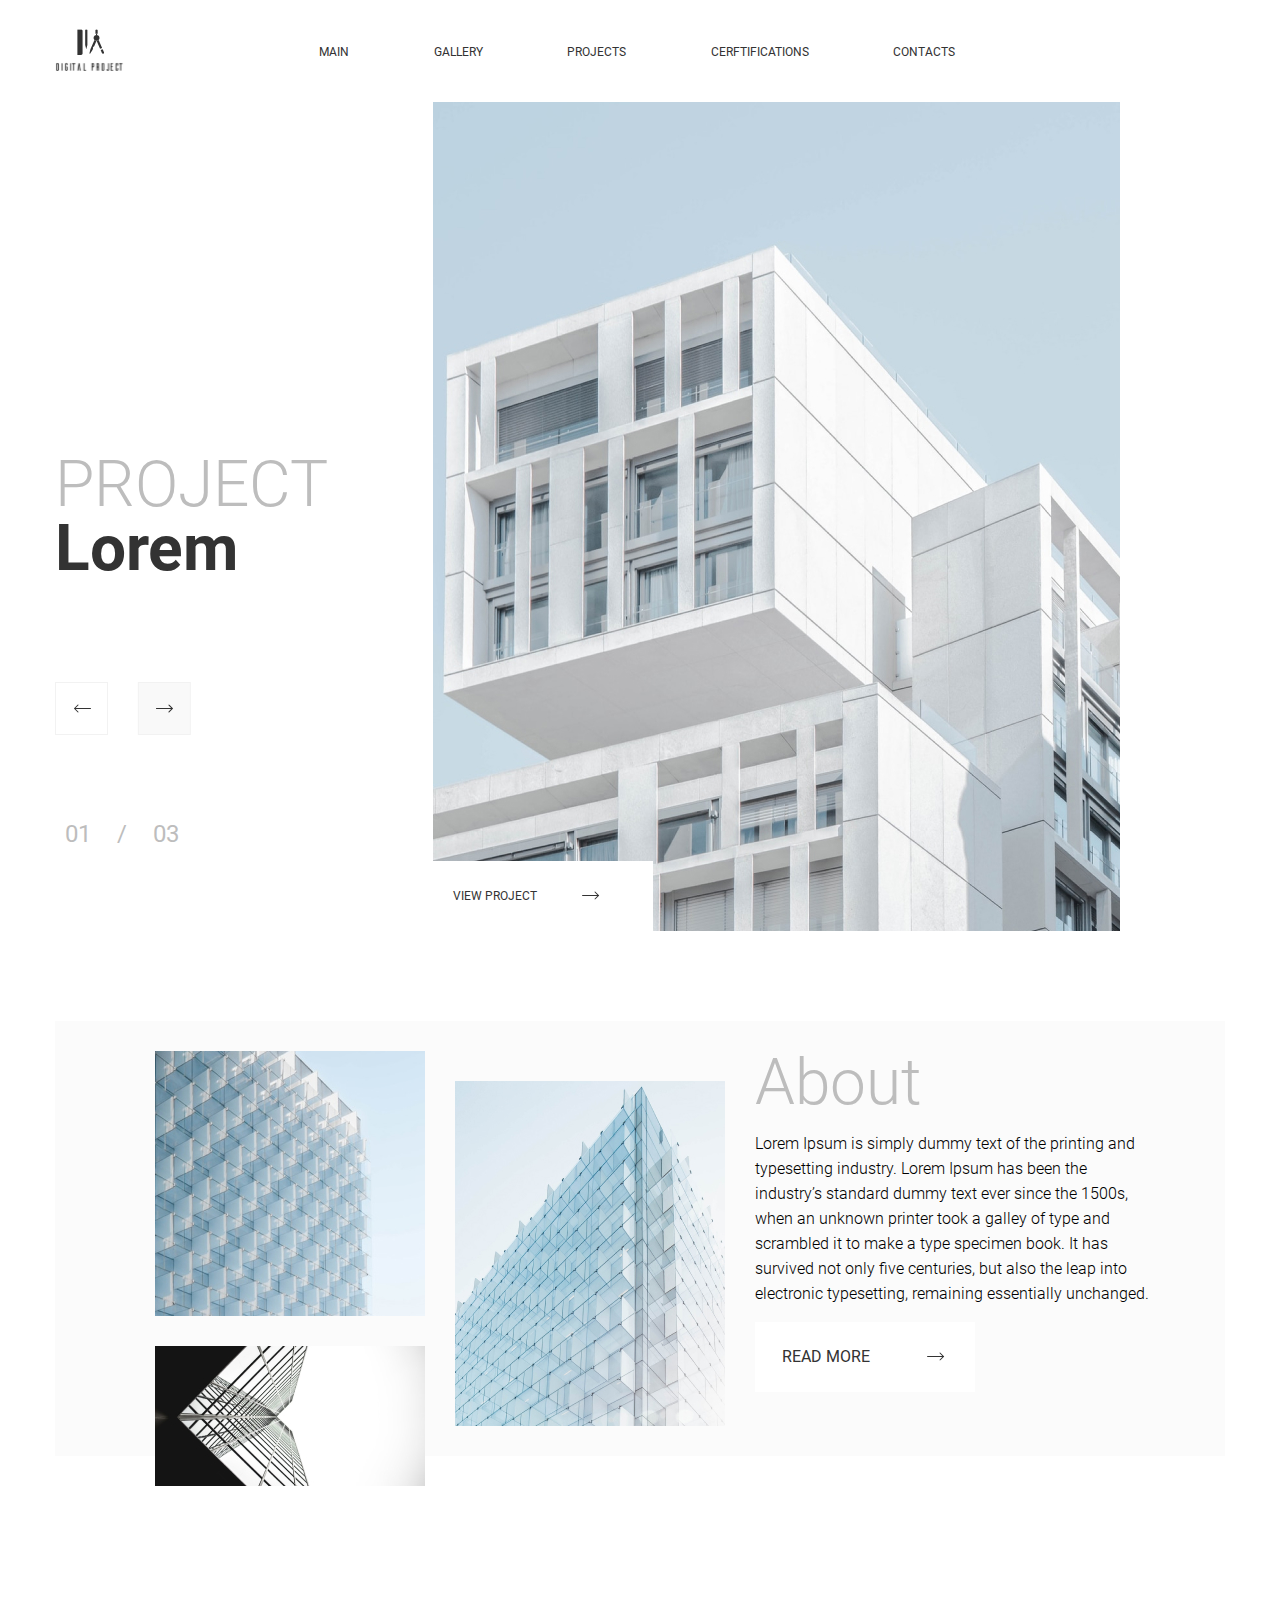
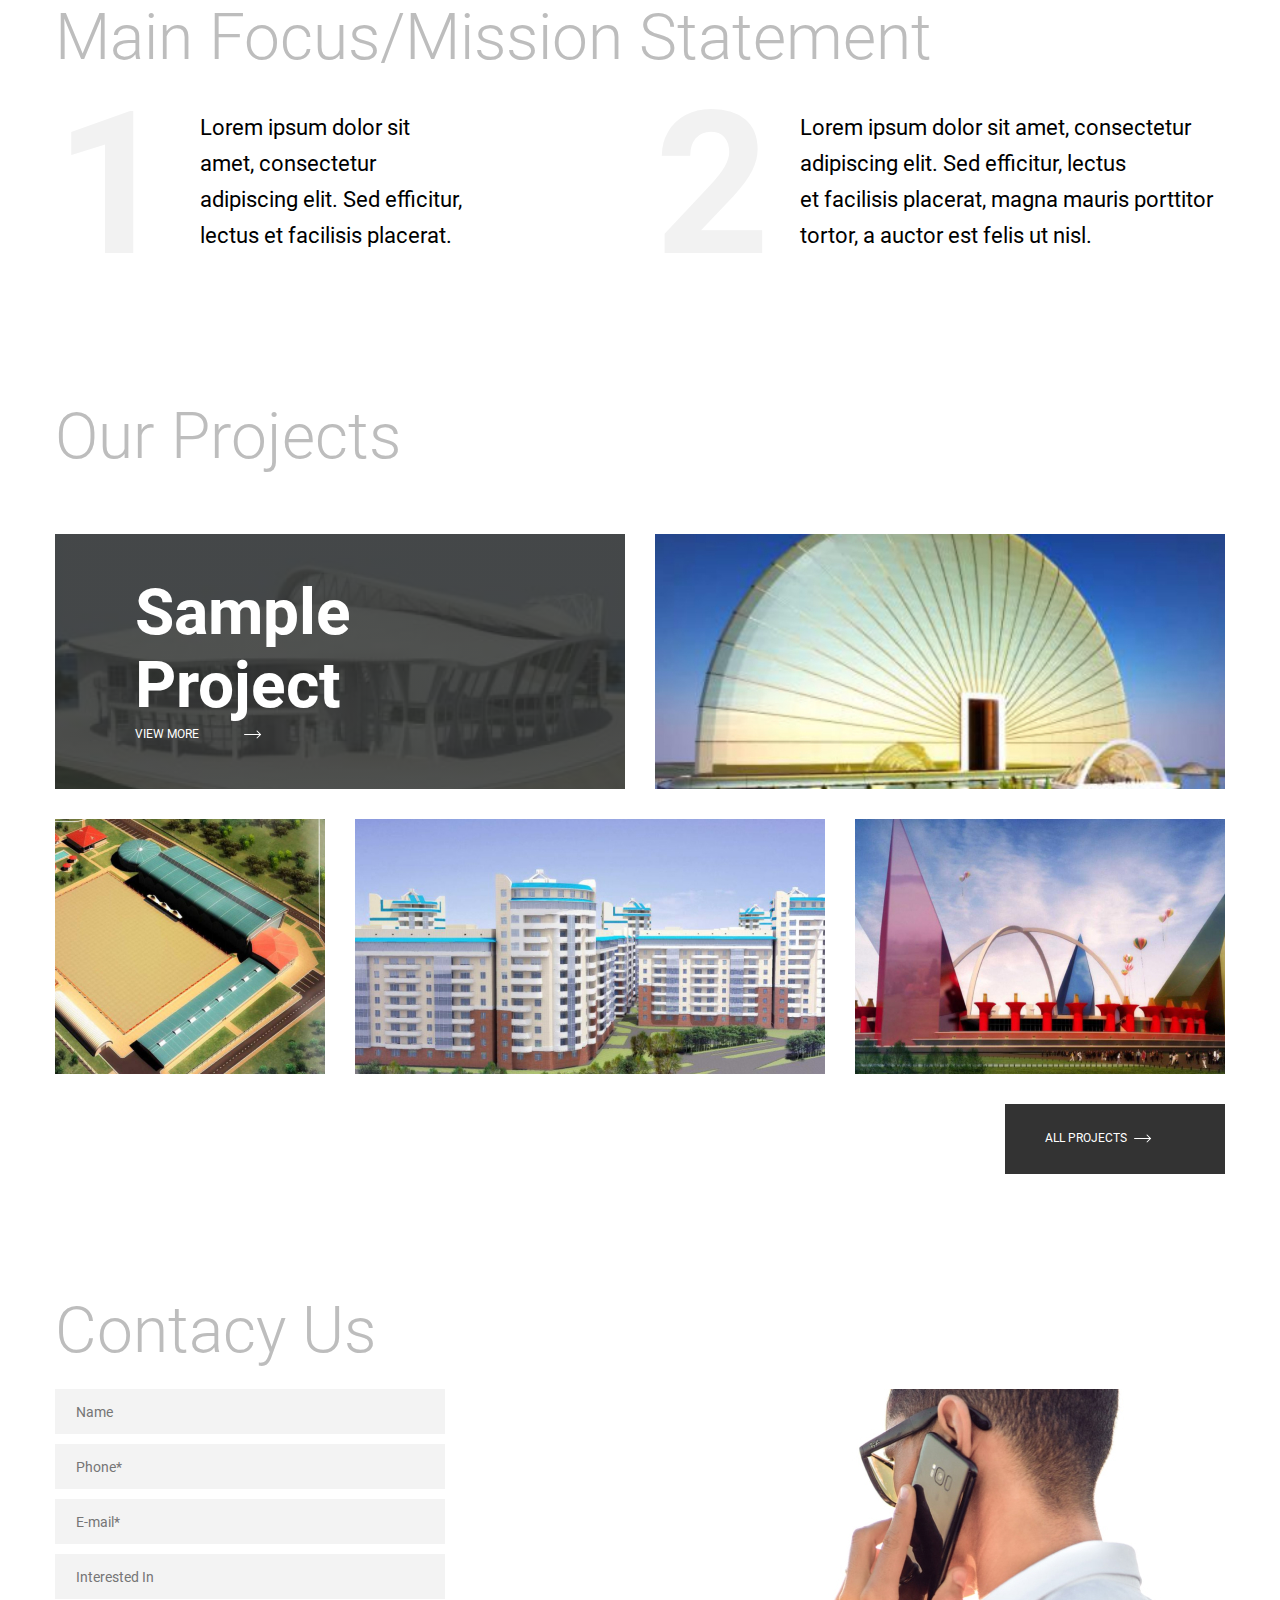
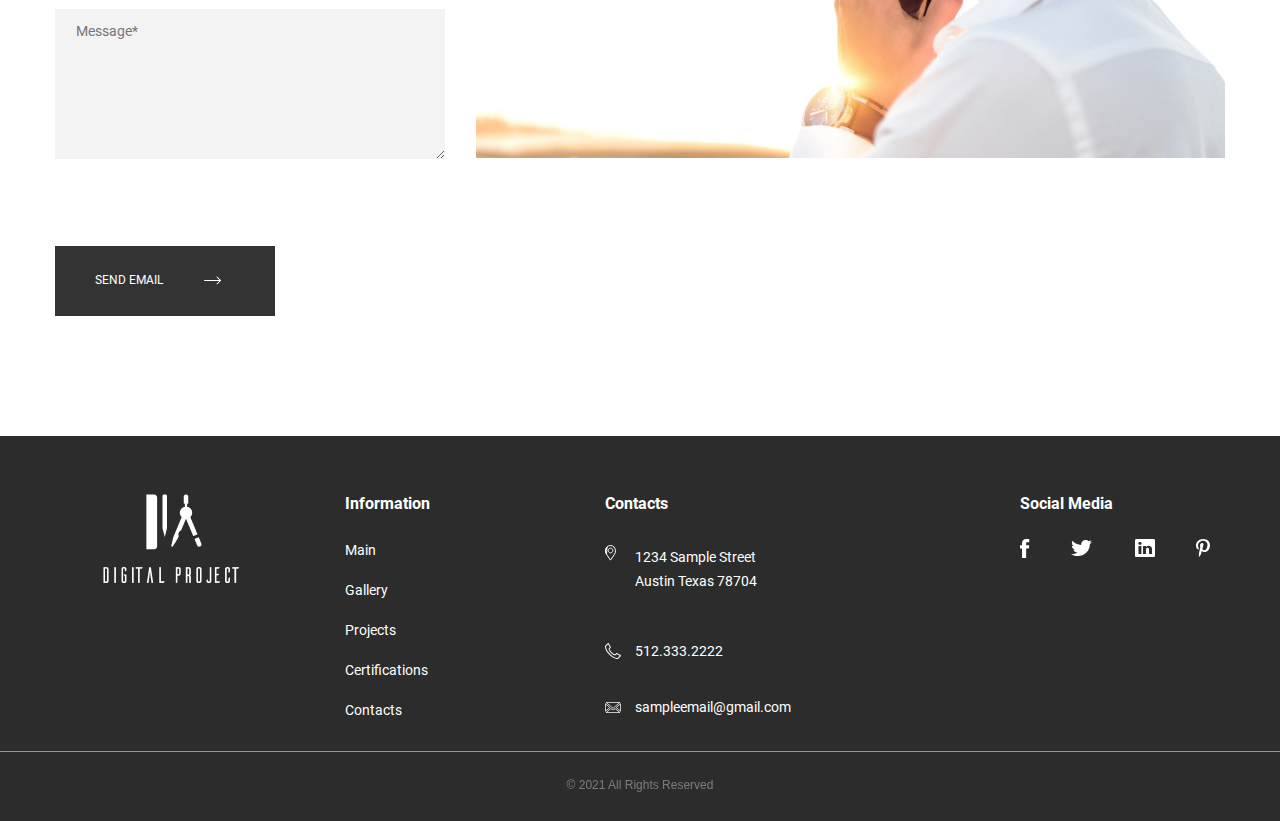
<file: index.html>
<!DOCTYPE html>
<html lang="en" class="page">

<head>
  <meta charset="UTF-8">
  <meta name="viewport" content="width=device-width, initial-scale=1.0">
  <meta http-equiv="X-UA-Compatible" content="ie=edge">
  <meta name="theme-color" content="#111111">
  <title>Architects</title>
  <link rel="stylesheet" href="css/vendor.css">
  <link rel="stylesheet" href="css/main.css">
  <script defer src="js/main.js"></script>
</head>

<body class="page__body">
  <div class="site-container">
    <header class="header">
  <div class="container">
    <div class="header__nav">
      <img src="img/digital-project.svg" alt="logo" class="header__logo">
      <ul class="header__list list-reset">
        <li class="header__item"><a href="index.html" class="header__link">Main</a></li>
        <li class="header__item"><a href="photo-gallery.html" class="header__link">Gallery</a></li>
        <li class="header__item"><a href="our-projects.html" class="header__link">Projects</a></li>
        <li class="header__item"><a href="company-certifications.html" class="header__link">Cerftifications</a></li>
        <li class="header__item"><a href="contact-information.html" class="header__link">Contacts</a></li>
      </ul>
    </div>
  </div>
</header>

    <main class="main">
      <hero class="hero">
        <div class="hero__descr">
          <h1 class="hero__title">Project</h1>
          <h2 class="hero__subtitle">Lorem</h2>
        </div>
        <div class="hero__controls">
          <button class="hero__prev btn-reset">
            <img src="img/hero-prev.png" alt="prev">
          </button>
          <button class="hero__next btn-reset">
            <img src="img/hero-next.png" alt="next">
          </button>
          <div class="hero__counter">
            <span class="hero__current-slide"></span>
            <span class="hero__separator">/</span>
            <span class="hero__all-slides"></span>
          </div>
        </div>
        <div class="hero__slider">
          <div class="hero__wrapper">
            <div class="hero__slide">
              <img src="img/hero-slide-1.jpg" width="770px" height="829" alt="city">
            </div>
            <div class="hero__slide">
              <img src="img/hero-slide-2.jpg" width="770px" height="829" alt="city">
            </div>
            <div class="hero__slide">
              <img src="img/hero-slide-3.jpg" width="770px" height="829" alt="city">
            </div>
          </div>
          <div class="hero__view">
            <a href="#" class="hero__link">View project
            <img src="img/arrow-right.svg" alt="arrow-right"></a>
          </div>
        </div>
      </hero>

      <section class="about">
        <div class="about__images">
          <img src="img/about-image-1.jpg" alt="buildings" class="about__images-1">
          <img src="img/about-image-3.jpg" alt="buildings" class="about__images-3">
          <img src="img/about-image-2.jpg" alt="buildings" class="about__images-2">
        </div>
        <div class="about__descr">
          <h2 class="about__title">About</h2>
          <p class="about__text">Lorem Ipsum is simply dummy text of the printing and typesetting industry. Lorem Ipsum has been the industry’s standard dummy text ever since the 1500s, when an unknown printer took a galley of type and scrambled it to make a type specimen book. It has survived not only five centuries, but also the leap into electronic typesetting, remaining essentially unchanged.</p>
          <a class="about__button" href="#">Read more <img src="img/arrow-right.svg" alt="arrow-right"></a>
        </div>
      </section>

      <section class="mission">
        <h2 class="mission__title">Main Focus/Mission Statement</h2>
        <div class="mission__wrapper">
          <div class="mission__first">
            <span class="mission__number">1</span>
            <p class="mission__text">Lorem ipsum dolor sit amet, consectetur adipiscing elit. Sed efficitur, lectus et facilisis placerat.</p>
          </div>
          <div class="mission__second">
            <span class="mission__number">2</span>
            <p class="mission__text">Lorem ipsum dolor sit amet, consectetur adipiscing elit. Sed efficitur, lectus et facilisis placerat, magna mauris porttitor tortor, a auctor est felis ut nisl.</p>
          </div>
        </div>
      </section>

      <section class="projects">
        <h2 class="projects__title">Our Projects</h2>
        <div class="projects__samples samples">
          <a class="samples__button" href="sample-project-1.html">Sample<br>Project<br>
            <span class="samples__link">View more <img src="img/arrow-right-white.svg" alt="arrow"></span>
          </a>
          <img src="img/sample-2.jpg" alt="sample-2" class="samples__item-2">
          <img src="img/sample-3.jpg" alt="sample-3" class="samples__item-3">
          <img src="img/sample-4.jpg" alt="sample-4" class="samples__item-4">
          <img src="img/sample-5.jpg" alt="sample-5" class="samples__item-5">
          <a class="projects__button" href="our-projects.html">All projects <img src="img/arrow-right-white.svg" alt="arrow-right"></a>
        </div>
      </section>

      <section class="contact-us">
        <h2 class="contact-us__title">Contacy Us</h2>
        <div class="contact-us__wrapper">
          <form action="post" class="contact-us__form">
            <input type="text" placeholder="Name" class="contact-us__item">
            <input type="text" placeholder="Phone*" required class="contact-us__item">
            <input type="text" placeholder="E-mail*" required class="contact-us__item">
            <input type="text" placeholder="Interested In" class="contact-us__item">
            <textarea name="" id="" cols="30" rows="10" placeholder="Message*" required class="contact-us__item contact-us__item--textarea"></textarea>
            <button type="submit" class="contact-us__button btn-reset">Send email <img src="img/arrow-right-white.svg" alt="arrow-right-white"></button>
          </form>
          <img src="img/contact-image.jpg" alt="contact-image">
        </div>
      </section>
    </main>

    <footer class="footer">
  <div class="container">
    <div class="footer__wrapper">
      <img src="img/logo-white.svg" alt="logo" class="footer__logo">
      <ul class="footer__info info list-reset">
        <li class="footer__title">Information</li>
        <li class="info__item"><a href="index.html" class="info-link">Main</a></li>
        <li class="info__item"><a href="photo-gallery.html" class="info-link">Gallery</a></li>
        <li class="info__item"><a href="our-projects.html" class="info-link">Projects</a></li>
        <li class="info__item"><a href="company-certifications.html" class="info-link">Certifications</a></li>
        <li class="info__item"><a href="contact-information.html" class="info-link">Contacts</a></li>
      </ul>
      <ul class="footer__contacts contacts list-reset">
        <li class="contacts__item footer__title">Contacts</li>
        <li class="contacts__item">
          <img src="img/marker.svg" alt="marker" class="contacts__image contacts__marker">
          <p class="contacts__link">1234 Sample Street <br>
            Austin Texas 78704</p>
        </li>
        <li class="contacts__item">
          <img src="img/phone.svg" alt="phone" class="contacts__image">
          <a href="tel:512.333.2222" class="contacts__link">512.333.2222</a>
        </li>
        <li class="contacts__item">
          <img src="img/email.svg" alt="" class="contacts__image">
          <a href="mailto:sampleemail@gmail.com" class="contacts__link">sampleemail@gmail.com</a>
        </li>
      </ul>
      <div class="footer__social social">
        <div class="social__item--title footer__title">Social Media</div>
        <div class="social__list">
          <a href="#"><img src="img/fb.svg" alt="facebook"></a>
          <a href="#"><img src="img/twitter.svg" alt="twitter"></a>
          <a href="#"><img src="img/in.svg" alt="linked in"></a>
          <a href="#"><img src="img/pininterest.svg" alt="pininterest"></a>
        </div>
      </div>
    </div>
    <div class="footer__copyright">
      <p>© 2021 All Rights Reserved</p>
    </div>
  </div>
</footer>

  </div>

</body>

</html>
</file>
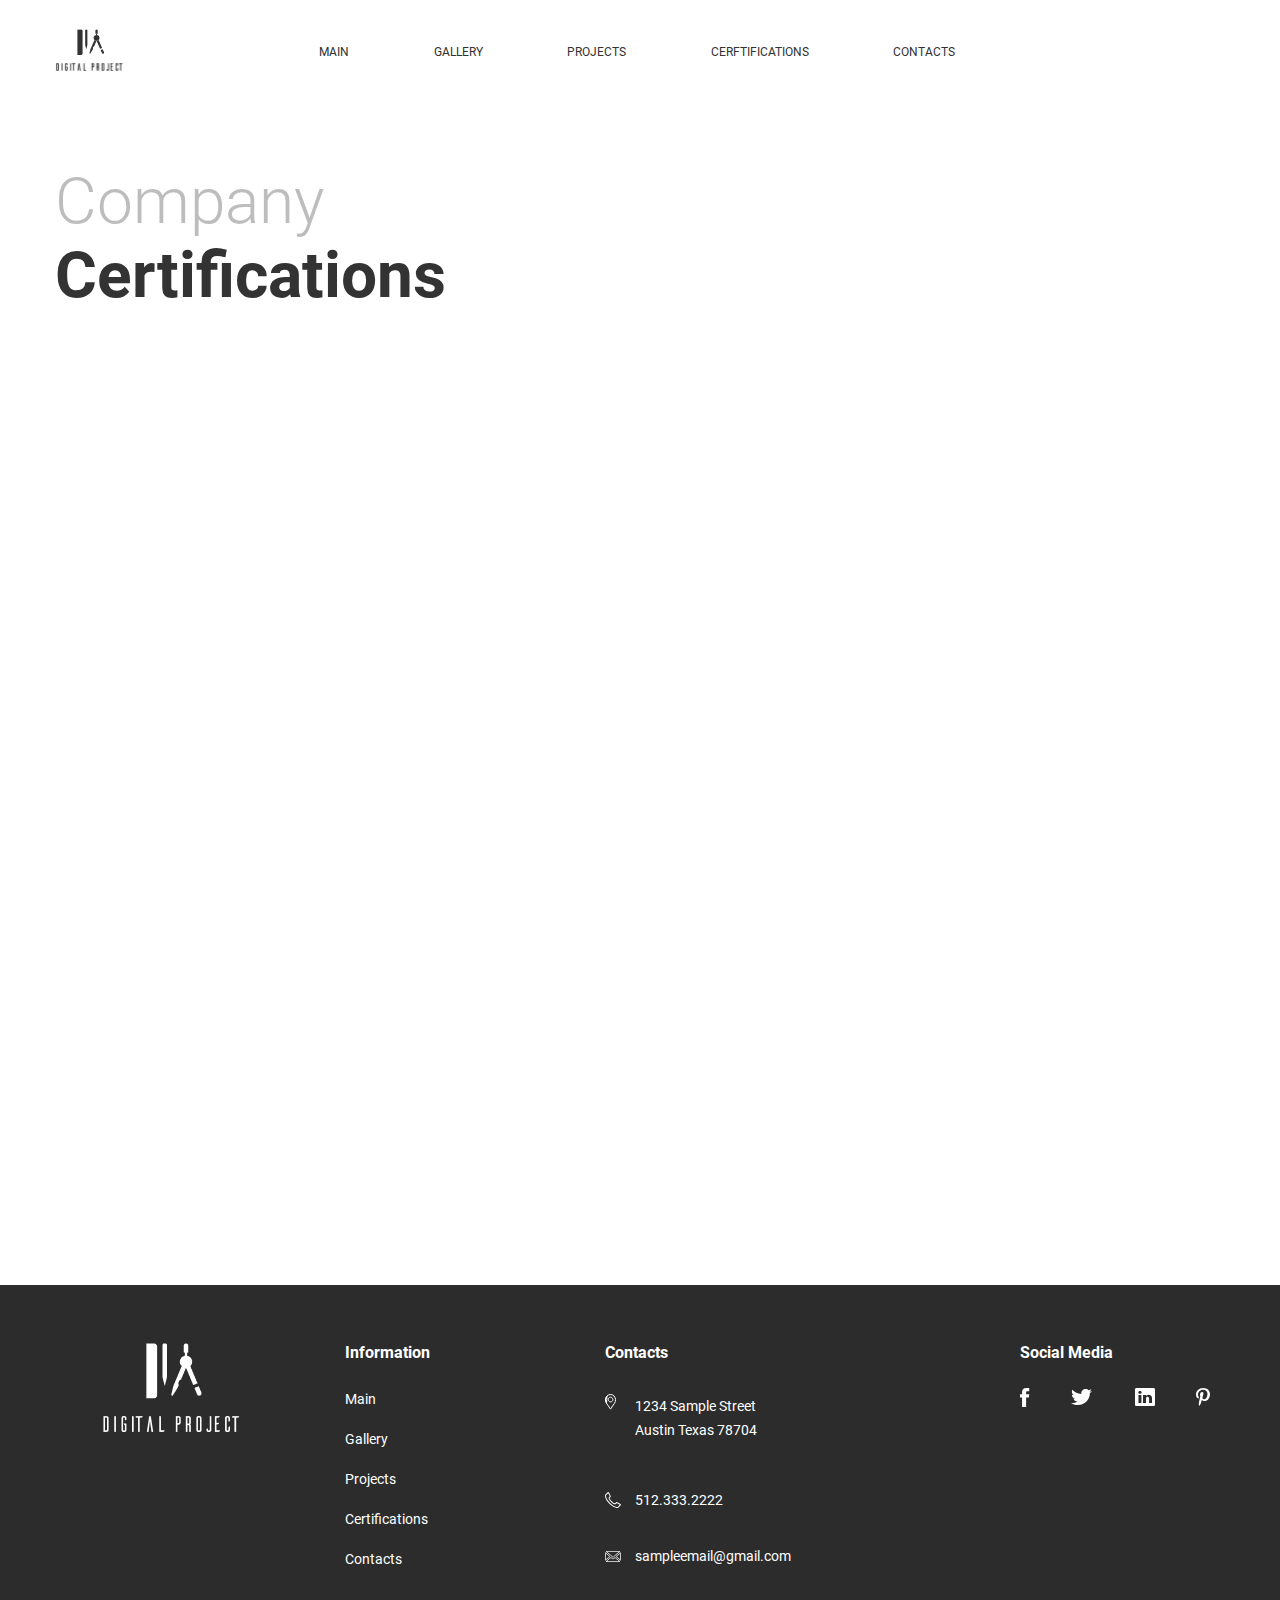
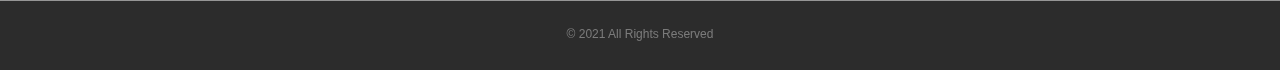
<file: company-certifications.html>
<!DOCTYPE html>
<html lang="en" class="page">

<head>
  <meta charset="UTF-8">
  <meta name="viewport" content="width=device-width, initial-scale=1.0">
  <meta http-equiv="X-UA-Compatible" content="ie=edge">
  <meta name="theme-color" content="#111111">
  <title>Architects</title>
  <link rel="stylesheet" href="css/vendor.css">
  <link rel="stylesheet" href="css/main.css">
  <script defer src="js/main.js"></script>
</head>

<body class="page__body">
  <div class="site-container">
    <header class="header">
  <div class="container">
    <div class="header__nav">
      <img src="img/digital-project.svg" alt="logo" class="header__logo">
      <ul class="header__list list-reset">
        <li class="header__item"><a href="index.html" class="header__link">Main</a></li>
        <li class="header__item"><a href="photo-gallery.html" class="header__link">Gallery</a></li>
        <li class="header__item"><a href="our-projects.html" class="header__link">Projects</a></li>
        <li class="header__item"><a href="company-certifications.html" class="header__link">Cerftifications</a></li>
        <li class="header__item"><a href="contact-information.html" class="header__link">Contacts</a></li>
      </ul>
    </div>
  </div>
</header>

    <main>
      <section class="certifications">
        <h2 class="certifications__title">Company</h2>
        <h3 class="certifications__subtitle">Certifications</h3>

      </section>

    </main>

    <footer class="footer">
  <div class="container">
    <div class="footer__wrapper">
      <img src="img/logo-white.svg" alt="logo" class="footer__logo">
      <ul class="footer__info info list-reset">
        <li class="footer__title">Information</li>
        <li class="info__item"><a href="index.html" class="info-link">Main</a></li>
        <li class="info__item"><a href="photo-gallery.html" class="info-link">Gallery</a></li>
        <li class="info__item"><a href="our-projects.html" class="info-link">Projects</a></li>
        <li class="info__item"><a href="company-certifications.html" class="info-link">Certifications</a></li>
        <li class="info__item"><a href="contact-information.html" class="info-link">Contacts</a></li>
      </ul>
      <ul class="footer__contacts contacts list-reset">
        <li class="contacts__item footer__title">Contacts</li>
        <li class="contacts__item">
          <img src="img/marker.svg" alt="marker" class="contacts__image contacts__marker">
          <p class="contacts__link">1234 Sample Street <br>
            Austin Texas 78704</p>
        </li>
        <li class="contacts__item">
          <img src="img/phone.svg" alt="phone" class="contacts__image">
          <a href="tel:512.333.2222" class="contacts__link">512.333.2222</a>
        </li>
        <li class="contacts__item">
          <img src="img/email.svg" alt="" class="contacts__image">
          <a href="mailto:sampleemail@gmail.com" class="contacts__link">sampleemail@gmail.com</a>
        </li>
      </ul>
      <div class="footer__social social">
        <div class="social__item--title footer__title">Social Media</div>
        <div class="social__list">
          <a href="#"><img src="img/fb.svg" alt="facebook"></a>
          <a href="#"><img src="img/twitter.svg" alt="twitter"></a>
          <a href="#"><img src="img/in.svg" alt="linked in"></a>
          <a href="#"><img src="img/pininterest.svg" alt="pininterest"></a>
        </div>
      </div>
    </div>
    <div class="footer__copyright">
      <p>© 2021 All Rights Reserved</p>
    </div>
  </div>
</footer>

  </div>
</body>
</file>
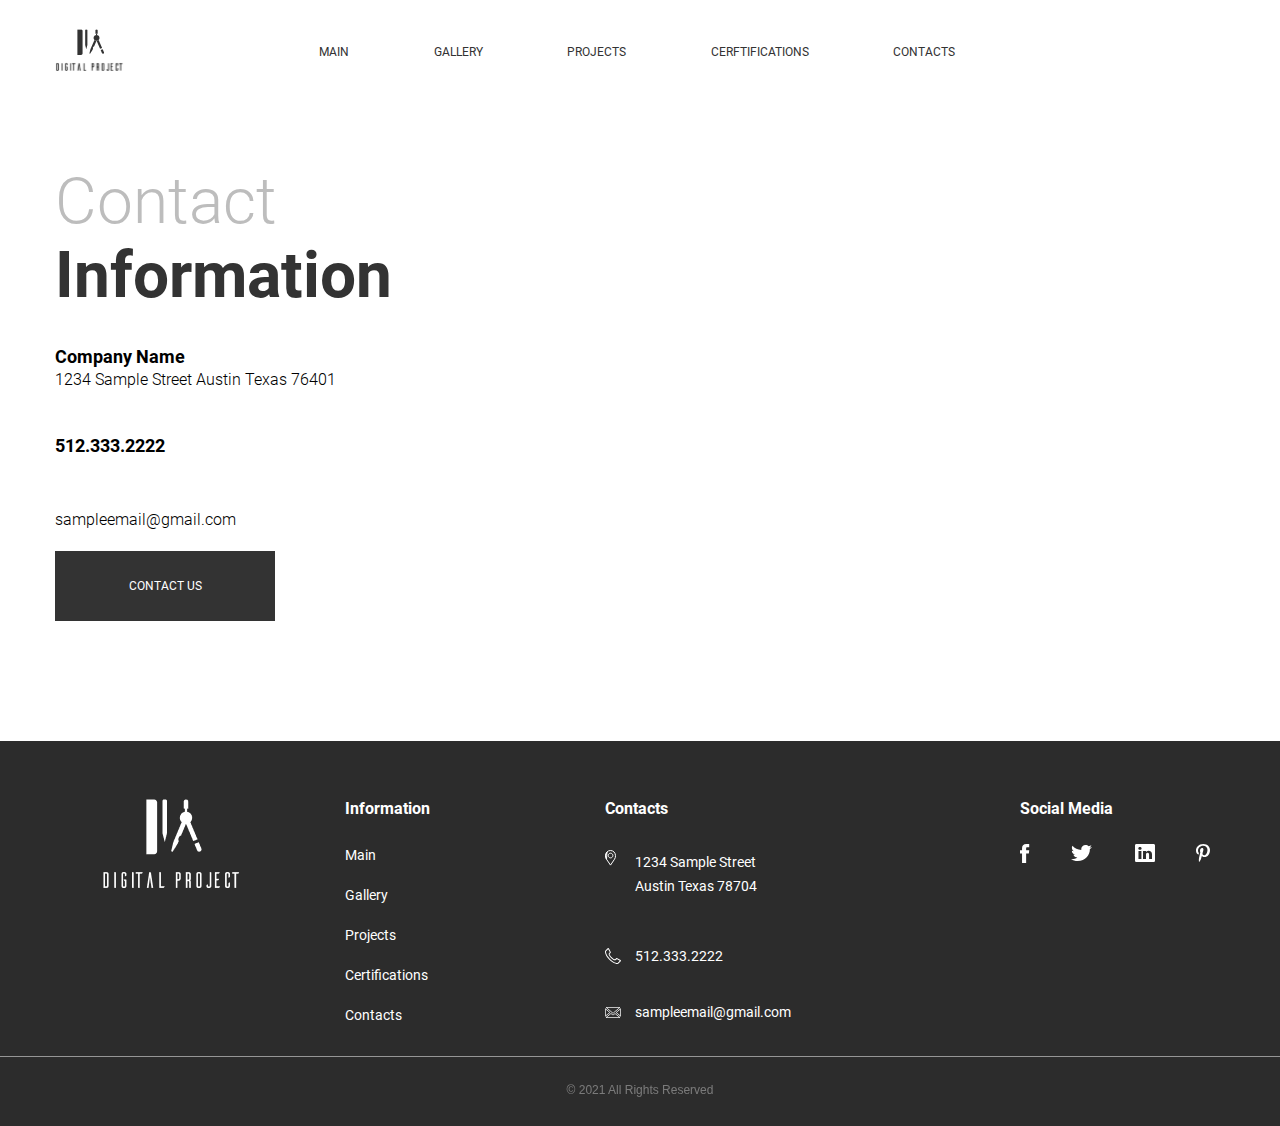
<file: contact-information.html>
<!DOCTYPE html>
<html lang="en" class="page">

<head>
  <meta charset="UTF-8">
  <meta name="viewport" content="width=device-width, initial-scale=1.0">
  <meta http-equiv="X-UA-Compatible" content="ie=edge">
  <meta name="theme-color" content="#111111">
  <title>Architects</title>
  <link rel="stylesheet" href="css/vendor.css">
  <link rel="stylesheet" href="css/main.css">
  <script defer src="js/main.js"></script>
</head>

<body class="page__body">
  <div class="site-container">
    <header class="header">
  <div class="container">
    <div class="header__nav">
      <img src="img/digital-project.svg" alt="logo" class="header__logo">
      <ul class="header__list list-reset">
        <li class="header__item"><a href="index.html" class="header__link">Main</a></li>
        <li class="header__item"><a href="photo-gallery.html" class="header__link">Gallery</a></li>
        <li class="header__item"><a href="our-projects.html" class="header__link">Projects</a></li>
        <li class="header__item"><a href="company-certifications.html" class="header__link">Cerftifications</a></li>
        <li class="header__item"><a href="contact-information.html" class="header__link">Contacts</a></li>
      </ul>
    </div>
  </div>
</header>

    <main>
      <section class="information">
        <div class="information__item">
          <h2 class="information__title">Contact</h2>
          <h3 class="information__subtitle">Information</h3>
          <p class="information__adress"><span class="information__span">Company Name</span><br>
            1234 Sample Street Austin Texas 76401</p>
          <p class="information__phone">512.333.2222</p>
          <p class="information__email">sampleemail@gmail.com</p>
          <button class="information__button btn-reset">Contact us</button>
        </div>
        <iframe width="800" height="500" src="https://www.google.com/maps/embed?pb=!1m18!1m12!1m3!1d3445.9862450714445!2d-97.74751404897313!3d30.265973114938383!2m3!1f0!2f0!3f0!3m2!1i1024!2i768!4f13.1!3m3!1m2!1s0x8644b508ec159e41%3A0x16309ac301a25e1b!2zMzAwIENvbG9yYWRvIFN0LCBBdXN0aW4sIFRYIDc4NzAxLCDQodCo0JA!5e0!3m2!1sru!2sru!4v1647764984598!5m2!1sru!2sru" width="600" height="450" style="border:0;" allowfullscreen="" loading="lazy"></iframe>
      </section>

    </main>

    <footer class="footer">
  <div class="container">
    <div class="footer__wrapper">
      <img src="img/logo-white.svg" alt="logo" class="footer__logo">
      <ul class="footer__info info list-reset">
        <li class="footer__title">Information</li>
        <li class="info__item"><a href="index.html" class="info-link">Main</a></li>
        <li class="info__item"><a href="photo-gallery.html" class="info-link">Gallery</a></li>
        <li class="info__item"><a href="our-projects.html" class="info-link">Projects</a></li>
        <li class="info__item"><a href="company-certifications.html" class="info-link">Certifications</a></li>
        <li class="info__item"><a href="contact-information.html" class="info-link">Contacts</a></li>
      </ul>
      <ul class="footer__contacts contacts list-reset">
        <li class="contacts__item footer__title">Contacts</li>
        <li class="contacts__item">
          <img src="img/marker.svg" alt="marker" class="contacts__image contacts__marker">
          <p class="contacts__link">1234 Sample Street <br>
            Austin Texas 78704</p>
        </li>
        <li class="contacts__item">
          <img src="img/phone.svg" alt="phone" class="contacts__image">
          <a href="tel:512.333.2222" class="contacts__link">512.333.2222</a>
        </li>
        <li class="contacts__item">
          <img src="img/email.svg" alt="" class="contacts__image">
          <a href="mailto:sampleemail@gmail.com" class="contacts__link">sampleemail@gmail.com</a>
        </li>
      </ul>
      <div class="footer__social social">
        <div class="social__item--title footer__title">Social Media</div>
        <div class="social__list">
          <a href="#"><img src="img/fb.svg" alt="facebook"></a>
          <a href="#"><img src="img/twitter.svg" alt="twitter"></a>
          <a href="#"><img src="img/in.svg" alt="linked in"></a>
          <a href="#"><img src="img/pininterest.svg" alt="pininterest"></a>
        </div>
      </div>
    </div>
    <div class="footer__copyright">
      <p>© 2021 All Rights Reserved</p>
    </div>
  </div>
</footer>

  </div>
</body>
</file>
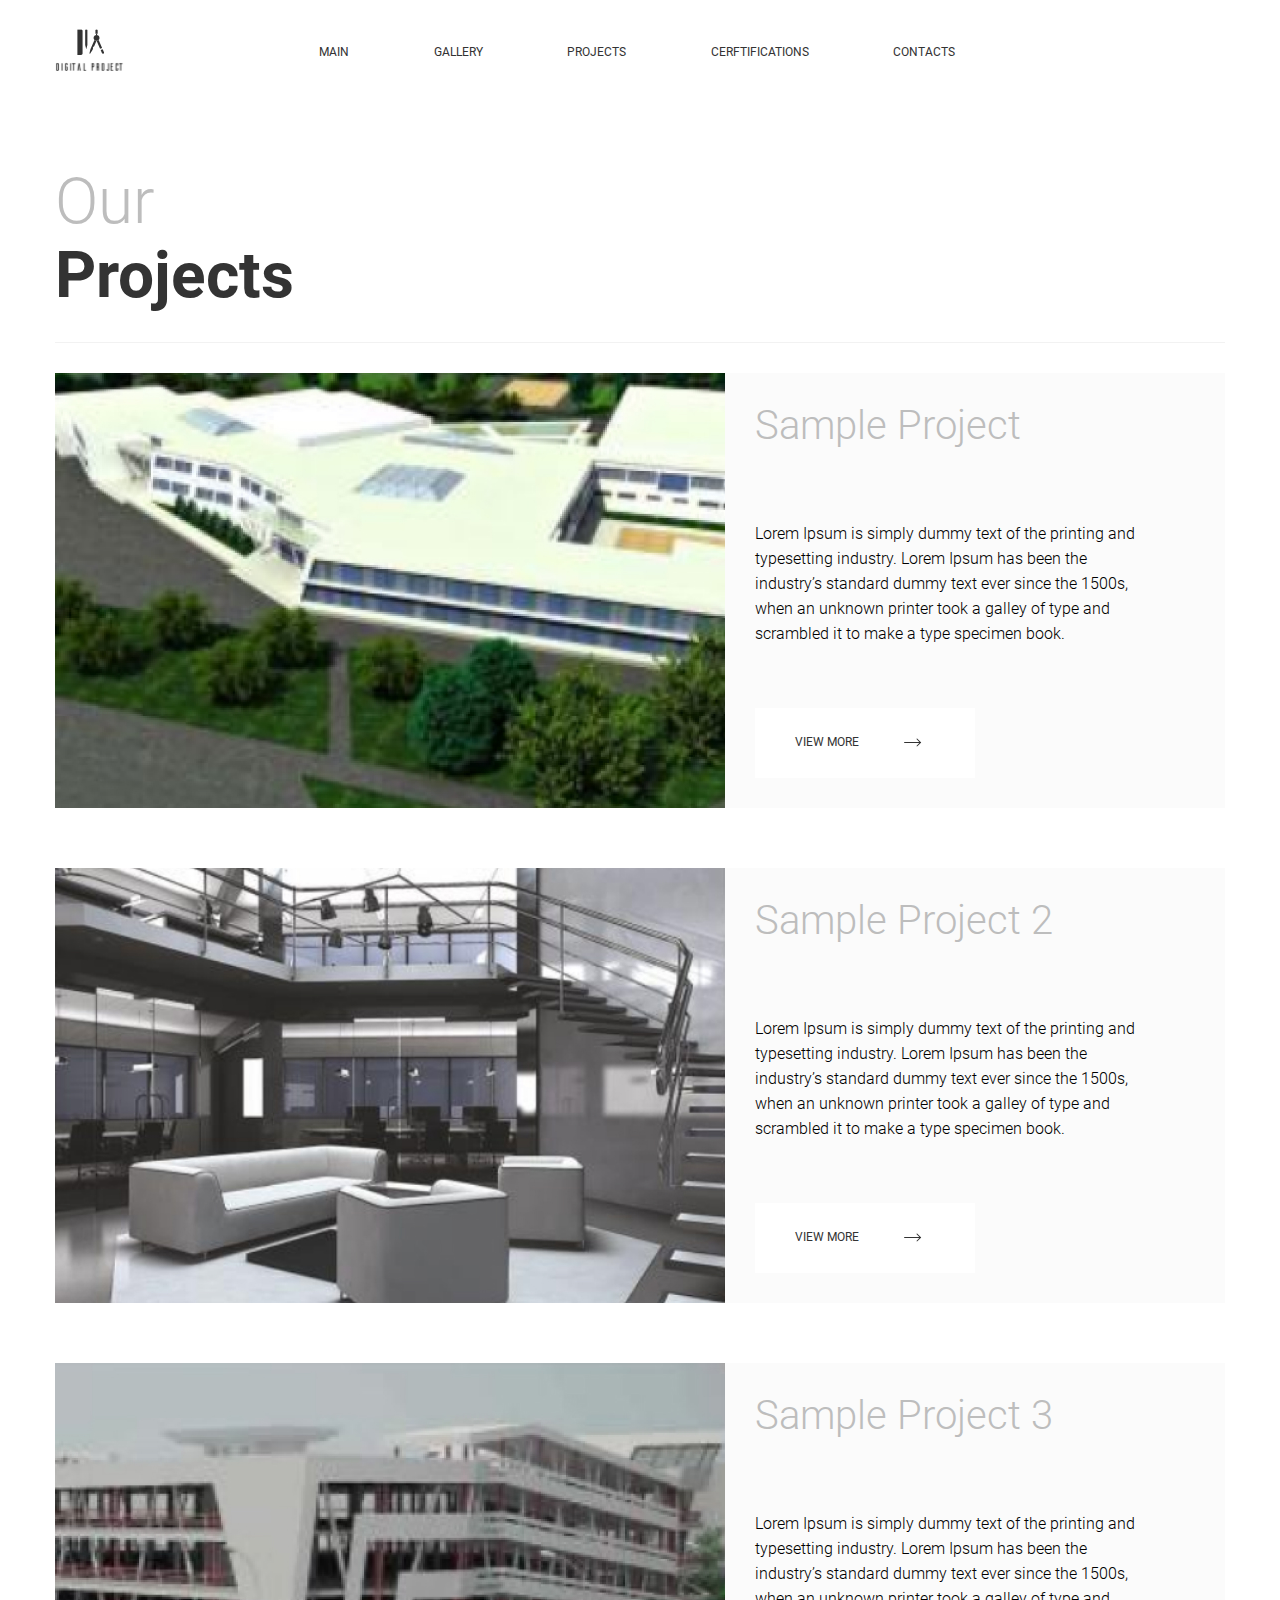
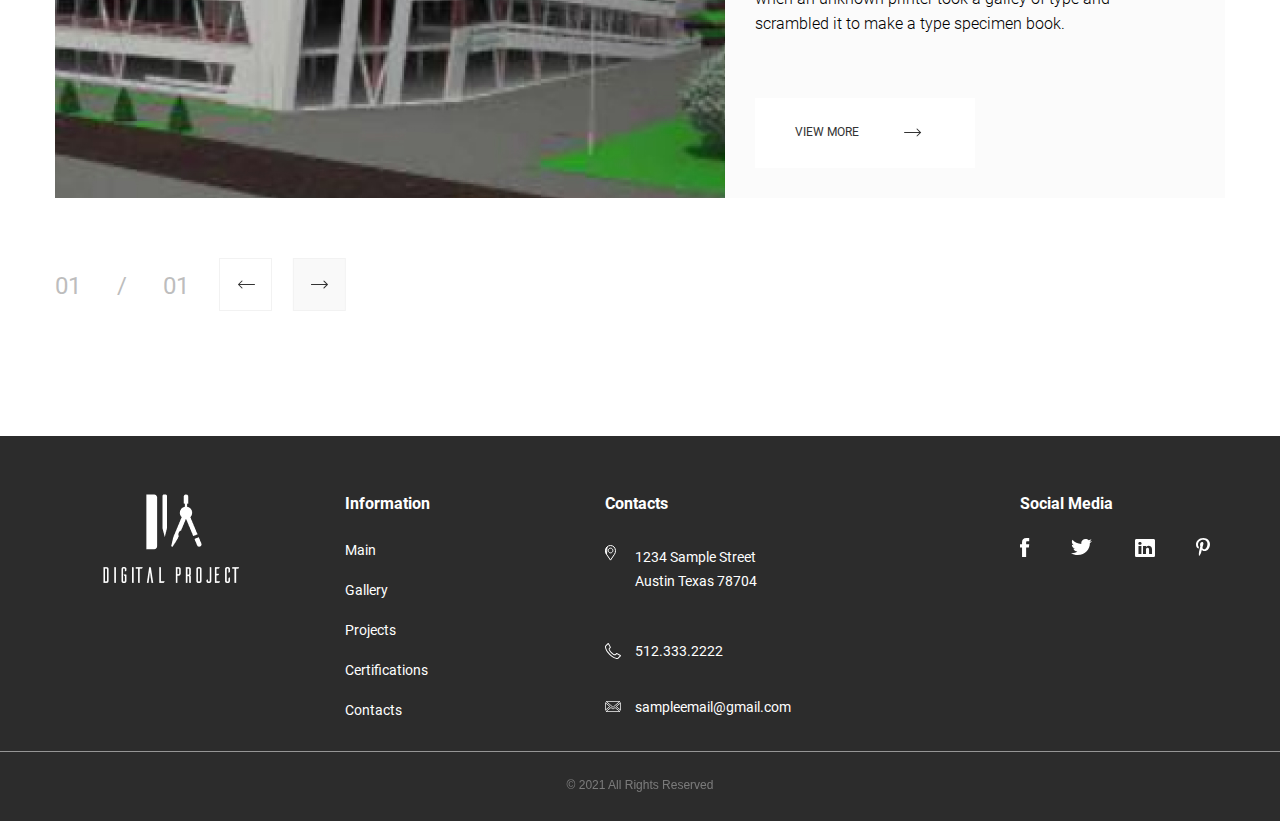
<file: our-projects.html>
<!DOCTYPE html>
<html lang="en" class="page">

<head>
  <meta charset="UTF-8">
  <meta name="viewport" content="width=device-width, initial-scale=1.0">
  <meta http-equiv="X-UA-Compatible" content="ie=edge">
  <meta name="theme-color" content="#111111">
  <title>Architects</title>
  <link rel="stylesheet" href="css/vendor.css">
  <link rel="stylesheet" href="css/main.css">
  <script defer src="js/main.js"></script>
</head>

<body class="page__body">
  <div class="site-container">
    <header class="header">
  <div class="container">
    <div class="header__nav">
      <img src="img/digital-project.svg" alt="logo" class="header__logo">
      <ul class="header__list list-reset">
        <li class="header__item"><a href="index.html" class="header__link">Main</a></li>
        <li class="header__item"><a href="photo-gallery.html" class="header__link">Gallery</a></li>
        <li class="header__item"><a href="our-projects.html" class="header__link">Projects</a></li>
        <li class="header__item"><a href="company-certifications.html" class="header__link">Cerftifications</a></li>
        <li class="header__item"><a href="contact-information.html" class="header__link">Contacts</a></li>
      </ul>
    </div>
  </div>
</header>

    <main>
      <section class="our-projects">
        <h2 class="our-projects__title">Our</h2>
        <h3 class="our-projects__subtitle">Projects</h3>
        <div class="our-projects__samples">
          <div class="our-projects__item">
            <img src="img/projects-1.jpg" alt="sample-1" class="our-projects__image">
            <div class="our-projects__card card">
              <h3 class="card__title">Sample Project</h3>
              <p class="card__text">Lorem Ipsum is simply dummy text of the printing and typesetting industry. Lorem Ipsum has been the industry’s standard dummy text ever since the 1500s, when an unknown printer took a galley of type and scrambled it to make a type specimen book.</p>
              <a class="card__button" href="sample-project-1.html">View more <img src="img/arrow-right.svg" alt="arrow"></a>
            </div>
          </div>
          <div class="our-projects__item">
            <img src="img/projects-2.jpg" alt="sample-2" class="our-projects__image">
            <div class="our-projects__card card">
              <h3 class="card__title">Sample Project 2</h3>
              <p class="card__text">Lorem Ipsum is simply dummy text of the printing and typesetting industry. Lorem Ipsum has been the industry’s standard dummy text ever since the 1500s, when an unknown printer took a galley of type and scrambled it to make a type specimen book.</p>
              <a class="card__button" href="#">View more <img src="img/arrow-right.svg" alt="arrow"></a>
            </div>
          </div>
          <div class="our-projects__item">
            <img src="img/projects-3.jpg" alt="sample-3" class="our-projects__image">
            <div class="our-projects__card card">
              <h3 class="card__title">Sample Project 3</h3>
              <p class="card__text">Lorem Ipsum is simply dummy text of the printing and typesetting industry. Lorem Ipsum has been the industry’s standard dummy text ever since the 1500s, when an unknown printer took a galley of type and scrambled it to make a type specimen book.</p>
              <a class="card__button" href="#">View more <img src="img/arrow-right.svg" alt="arrow"></a>
            </div>
          </div>

          <div class="photo-gallery__controls our-projects__controls">
            <div class="photo-gallery__counter">
              <span class="photo-gallery__current-slide">01</span>
              <span class="photo-gallery__separator">/</span>
              <span class="photo-gallery__all-slides">01</span>
            </div>
            <button class="photo-gallery__prev btn-reset">
              <img src="img/hero-prev.png" alt="prev">
            </button>
            <button class="photo-gallery__next btn-reset">
              <img src="img/hero-next.png" alt="next">
            </button>
          </div>
        </div>
      </section>

    </main>

    <footer class="footer">
  <div class="container">
    <div class="footer__wrapper">
      <img src="img/logo-white.svg" alt="logo" class="footer__logo">
      <ul class="footer__info info list-reset">
        <li class="footer__title">Information</li>
        <li class="info__item"><a href="index.html" class="info-link">Main</a></li>
        <li class="info__item"><a href="photo-gallery.html" class="info-link">Gallery</a></li>
        <li class="info__item"><a href="our-projects.html" class="info-link">Projects</a></li>
        <li class="info__item"><a href="company-certifications.html" class="info-link">Certifications</a></li>
        <li class="info__item"><a href="contact-information.html" class="info-link">Contacts</a></li>
      </ul>
      <ul class="footer__contacts contacts list-reset">
        <li class="contacts__item footer__title">Contacts</li>
        <li class="contacts__item">
          <img src="img/marker.svg" alt="marker" class="contacts__image contacts__marker">
          <p class="contacts__link">1234 Sample Street <br>
            Austin Texas 78704</p>
        </li>
        <li class="contacts__item">
          <img src="img/phone.svg" alt="phone" class="contacts__image">
          <a href="tel:512.333.2222" class="contacts__link">512.333.2222</a>
        </li>
        <li class="contacts__item">
          <img src="img/email.svg" alt="" class="contacts__image">
          <a href="mailto:sampleemail@gmail.com" class="contacts__link">sampleemail@gmail.com</a>
        </li>
      </ul>
      <div class="footer__social social">
        <div class="social__item--title footer__title">Social Media</div>
        <div class="social__list">
          <a href="#"><img src="img/fb.svg" alt="facebook"></a>
          <a href="#"><img src="img/twitter.svg" alt="twitter"></a>
          <a href="#"><img src="img/in.svg" alt="linked in"></a>
          <a href="#"><img src="img/pininterest.svg" alt="pininterest"></a>
        </div>
      </div>
    </div>
    <div class="footer__copyright">
      <p>© 2021 All Rights Reserved</p>
    </div>
  </div>
</footer>

    <script src="js/main.js"></script>
  </div>
</body>

</html>
</file>
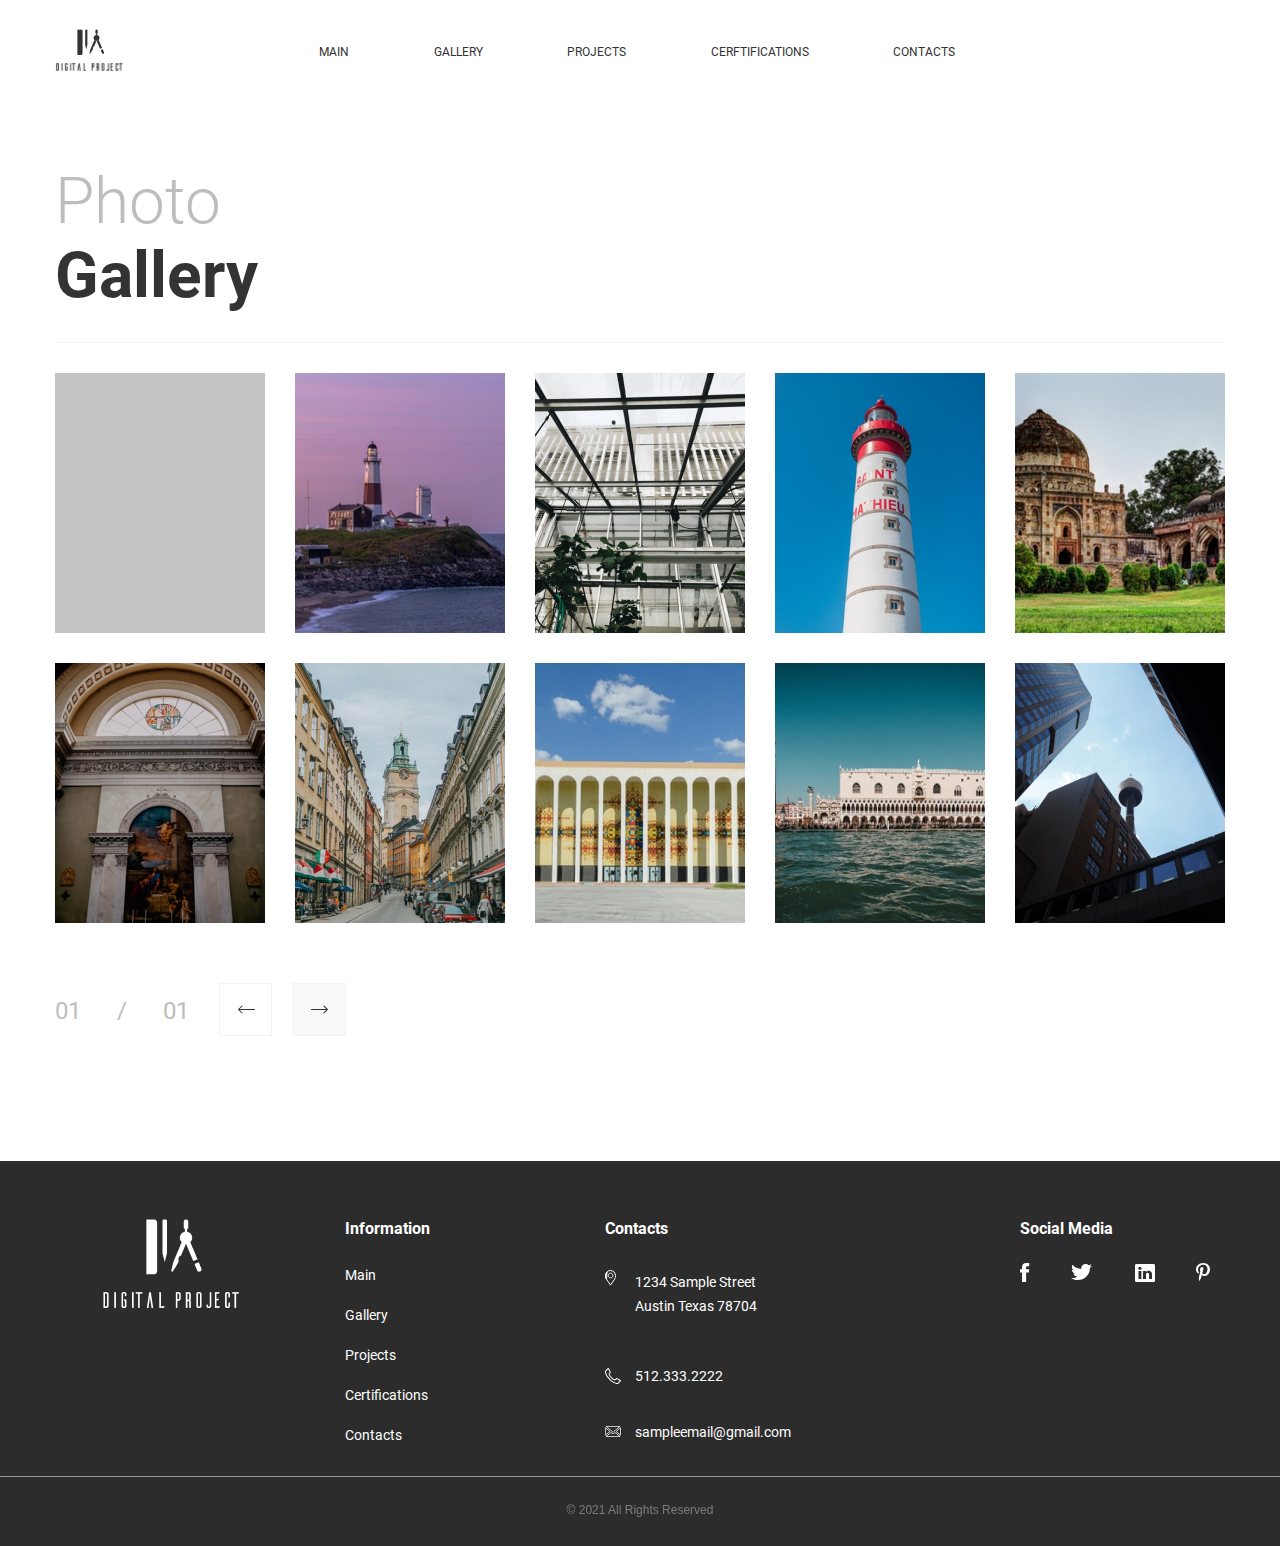
<file: photo-gallery.html>
<!DOCTYPE html>
<html lang="en" class="page">

<head>
  <meta charset="UTF-8">
  <meta name="viewport" content="width=device-width, initial-scale=1.0">
  <meta http-equiv="X-UA-Compatible" content="ie=edge">
  <meta name="theme-color" content="#111111">
  <title>Architects</title>
  <link rel="stylesheet" href="css/vendor.css">
  <link rel="stylesheet" href="css/main.css">
  <script defer src="js/main.js"></script>
</head>

<body class="page__body">
  <div class="site-container">
    <header class="header">
  <div class="container">
    <div class="header__nav">
      <img src="img/digital-project.svg" alt="logo" class="header__logo">
      <ul class="header__list list-reset">
        <li class="header__item"><a href="index.html" class="header__link">Main</a></li>
        <li class="header__item"><a href="photo-gallery.html" class="header__link">Gallery</a></li>
        <li class="header__item"><a href="our-projects.html" class="header__link">Projects</a></li>
        <li class="header__item"><a href="company-certifications.html" class="header__link">Cerftifications</a></li>
        <li class="header__item"><a href="contact-information.html" class="header__link">Contacts</a></li>
      </ul>
    </div>
  </div>
</header>

    <main>
      <section class="photo-gallery">
        <h2 class="photo-gallery__title">Photo</h2>
        <h2 class="photo-gallery__subtitle">Gallery</h2>
        <div class="photo-gallery__slider">
          <div class="photo-gallery__wrapper">
            <div class="photo-gallery__slide">
              <img src="img/photo-gallery-1.jpg" alt="photo">
              <img src="img/photo-gallery-2.jpg" alt="photo">
              <img src="img/photo-gallery-3.jpg" alt="photo">
              <img src="img/photo-gallery-4.jpg" alt="photo">
              <img src="img/photo-gallery-5.jpg" alt="photo">
              <img src="img/photo-gallery-6.jpg" alt="photo">
              <img src="img/photo-gallery-7.jpg" alt="photo">
              <img src="img/photo-gallery-8.jpg" alt="photo">
              <img src="img/photo-gallery-9.jpg" alt="photo">
              <img src="img/photo-gallery-10.jpg" alt="photo">
            </div>
            <div class="photo-gallery__slide">
              <img src="img/photo-gallery-10.jpg" alt="photo">
              <img src="img/photo-gallery-9.jpg" alt="photo">
              <img src="img/photo-gallery-8.jpg" alt="photo">
              <img src="img/photo-gallery-7.jpg" alt="photo">
              <img src="img/photo-gallery-6.jpg" alt="photo">
              <img src="img/photo-gallery-5.jpg" alt="photo">
              <img src="img/photo-gallery-4.jpg" alt="photo">
              <img src="img/photo-gallery-3.jpg" alt="photo">
              <img src="img/photo-gallery-2.jpg" alt="photo">
              <img src="img/photo-gallery-1.jpg" alt="photo">
            </div>
          </div>

          <div class="photo-gallery__controls">
            <div class="photo-gallery__counter">
              <span class="photo-gallery__current-slide">01</span>
              <span class="photo-gallery__separator">/</span>
              <span class="photo-gallery__all-slides">01</span>
            </div>
            <button class="photo-gallery__prev btn-reset">
              <img src="img/hero-prev.png" alt="prev">
            </button>
            <button class="photo-gallery__next btn-reset">
              <img src="img/hero-next.png" alt="next">
            </button>
          </div>
        </div>
      </section>

    </main>

    <footer class="footer">
  <div class="container">
    <div class="footer__wrapper">
      <img src="img/logo-white.svg" alt="logo" class="footer__logo">
      <ul class="footer__info info list-reset">
        <li class="footer__title">Information</li>
        <li class="info__item"><a href="index.html" class="info-link">Main</a></li>
        <li class="info__item"><a href="photo-gallery.html" class="info-link">Gallery</a></li>
        <li class="info__item"><a href="our-projects.html" class="info-link">Projects</a></li>
        <li class="info__item"><a href="company-certifications.html" class="info-link">Certifications</a></li>
        <li class="info__item"><a href="contact-information.html" class="info-link">Contacts</a></li>
      </ul>
      <ul class="footer__contacts contacts list-reset">
        <li class="contacts__item footer__title">Contacts</li>
        <li class="contacts__item">
          <img src="img/marker.svg" alt="marker" class="contacts__image contacts__marker">
          <p class="contacts__link">1234 Sample Street <br>
            Austin Texas 78704</p>
        </li>
        <li class="contacts__item">
          <img src="img/phone.svg" alt="phone" class="contacts__image">
          <a href="tel:512.333.2222" class="contacts__link">512.333.2222</a>
        </li>
        <li class="contacts__item">
          <img src="img/email.svg" alt="" class="contacts__image">
          <a href="mailto:sampleemail@gmail.com" class="contacts__link">sampleemail@gmail.com</a>
        </li>
      </ul>
      <div class="footer__social social">
        <div class="social__item--title footer__title">Social Media</div>
        <div class="social__list">
          <a href="#"><img src="img/fb.svg" alt="facebook"></a>
          <a href="#"><img src="img/twitter.svg" alt="twitter"></a>
          <a href="#"><img src="img/in.svg" alt="linked in"></a>
          <a href="#"><img src="img/pininterest.svg" alt="pininterest"></a>
        </div>
      </div>
    </div>
    <div class="footer__copyright">
      <p>© 2021 All Rights Reserved</p>
    </div>
  </div>
</footer>

</body>

</html>
</file>
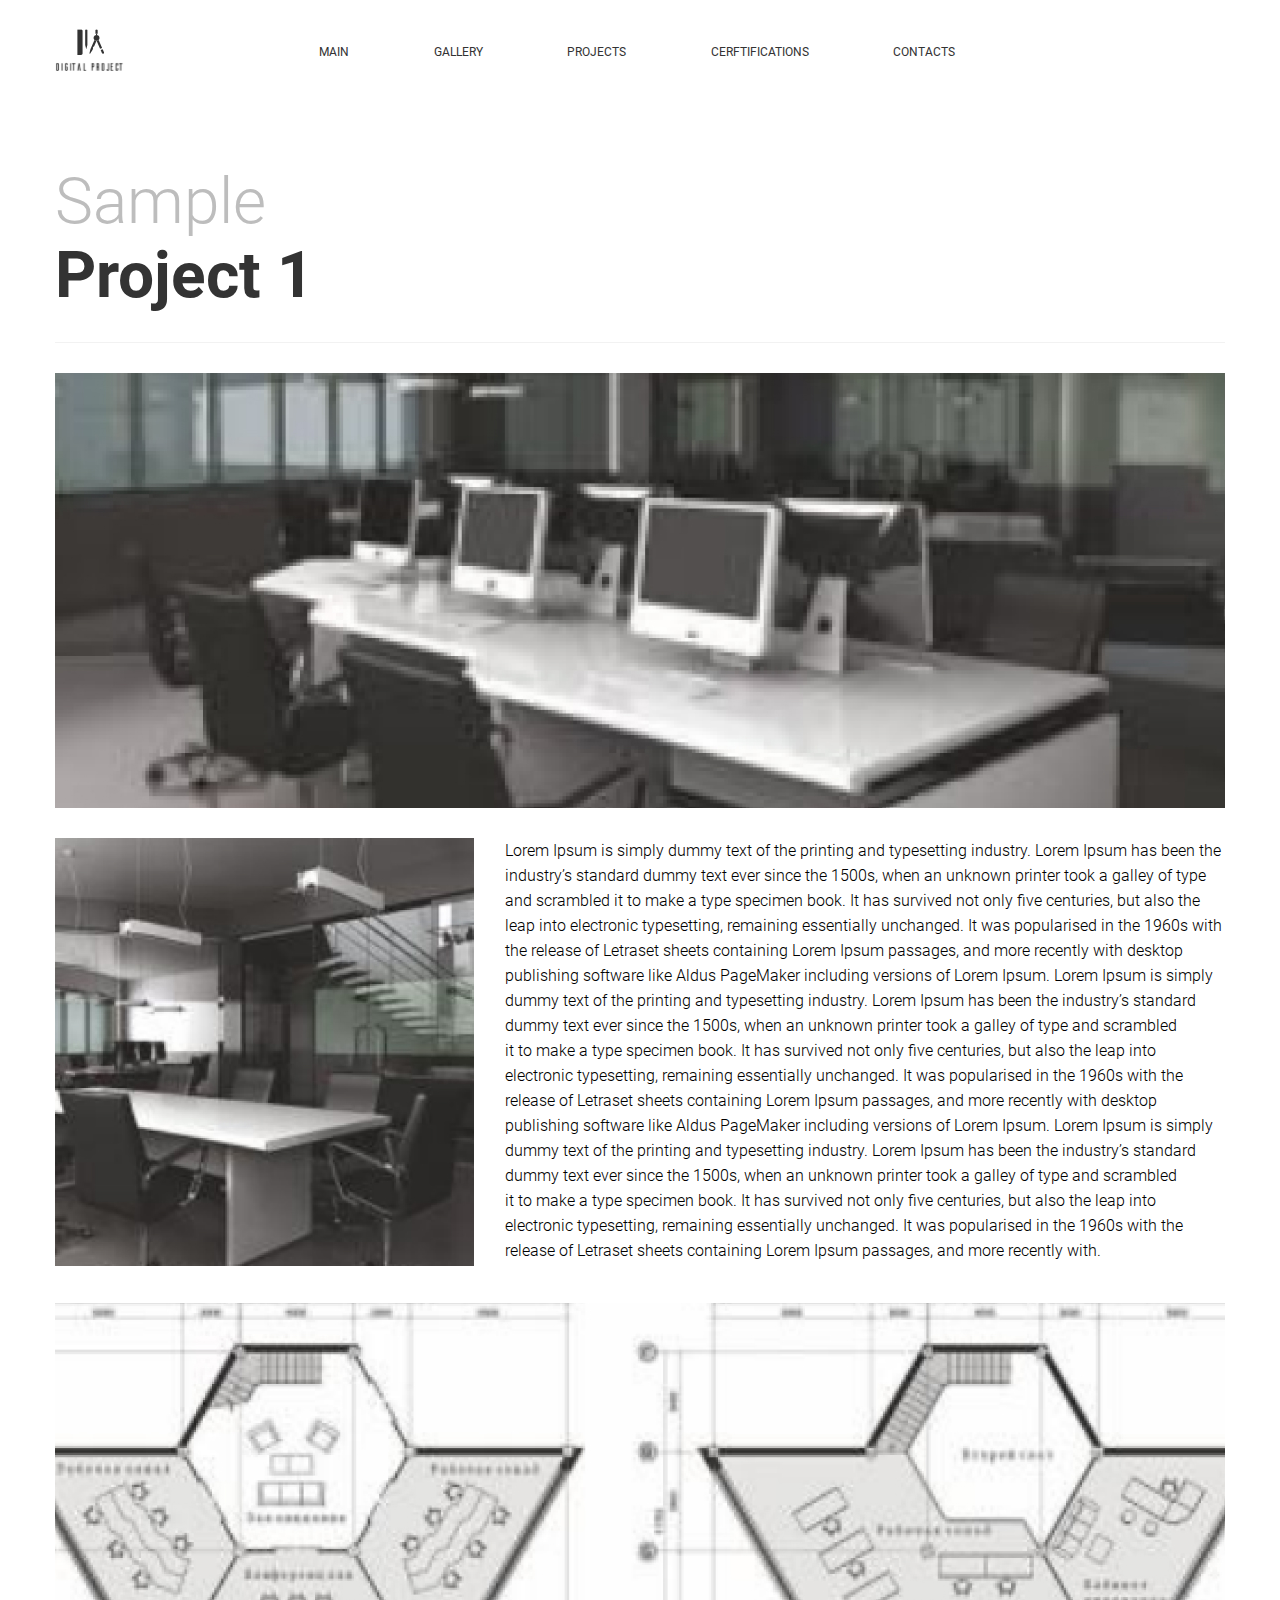
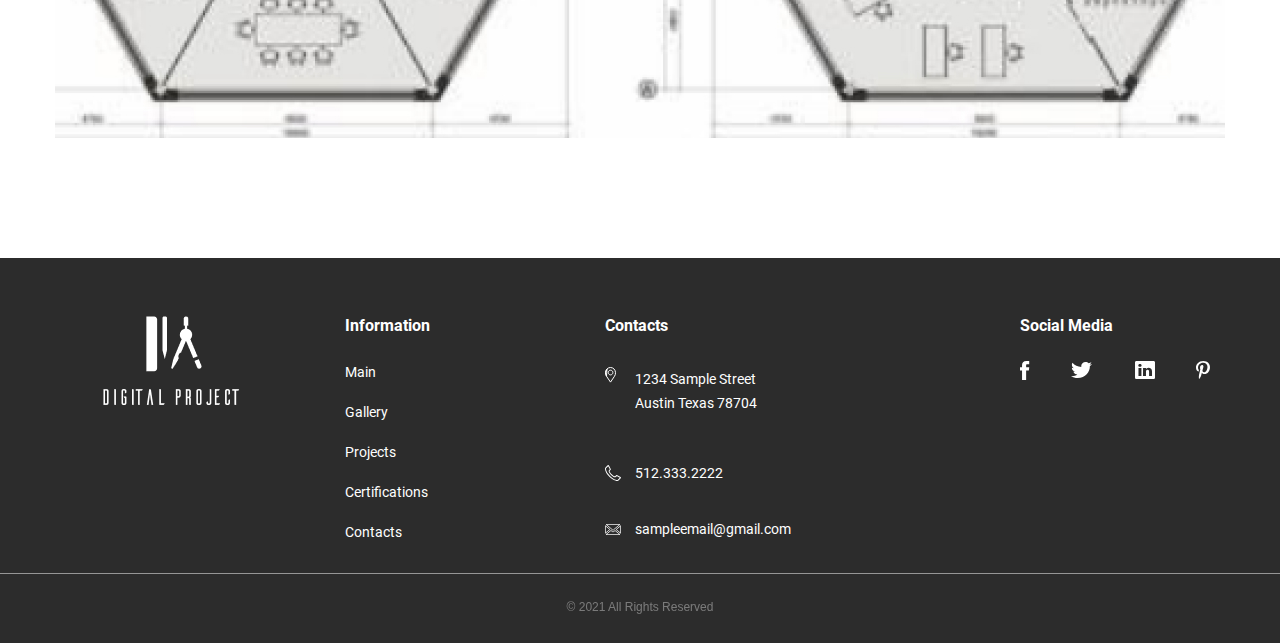
<file: sample-project-1.html>
<!DOCTYPE html>
<html lang="en" class="page">

<head>
  <meta charset="UTF-8">
  <meta name="viewport" content="width=device-width, initial-scale=1.0">
  <meta http-equiv="X-UA-Compatible" content="ie=edge">
  <meta name="theme-color" content="#111111">
  <title>Architects</title>
  <link rel="stylesheet" href="css/vendor.css">
  <link rel="stylesheet" href="css/main.css">
  <script defer src="js/main.js"></script>
</head>

<body class="page__body">
  <div class="site-container">
    <header class="header">
  <div class="container">
    <div class="header__nav">
      <img src="img/digital-project.svg" alt="logo" class="header__logo">
      <ul class="header__list list-reset">
        <li class="header__item"><a href="index.html" class="header__link">Main</a></li>
        <li class="header__item"><a href="photo-gallery.html" class="header__link">Gallery</a></li>
        <li class="header__item"><a href="our-projects.html" class="header__link">Projects</a></li>
        <li class="header__item"><a href="company-certifications.html" class="header__link">Cerftifications</a></li>
        <li class="header__item"><a href="contact-information.html" class="header__link">Contacts</a></li>
      </ul>
    </div>
  </div>
</header>

    <main>
      <section class="sample-project-1">
        <h2 class="sample-project-1__title">Sample</h2>
        <h3 class="sample-project-1__subtitle">Project 1</h3>
        <div class="sample-project-1__item">
          <img src="img/sp1.jpg" alt="workplace" class="sample-project-1__image-1">
          <img src="img/sp2.jpg" alt="workplace-2" class="sample-project-1__image-2">
          <img src="img/sp3.jpg" alt="workplace-3" class="sample-project-1__image-3">
          <p class="sample-project-1__text">Lorem Ipsum is simply dummy text of the printing and typesetting industry. Lorem Ipsum has been the industry’s standard dummy text ever since the 1500s, when an unknown printer took a galley of type and scrambled it to make a type specimen book. It has survived not only five centuries, but also the leap into electronic typesetting, remaining essentially unchanged. It was popularised in the 1960s with the release of Letraset sheets containing Lorem Ipsum passages, and more recently with desktop publishing software like Aldus PageMaker including versions of Lorem Ipsum. Lorem Ipsum is simply dummy text of the printing and typesetting industry. Lorem Ipsum has been the industry’s standard dummy text ever since the 1500s, when an unknown printer took a galley of type and scrambled it to make a type specimen book. It has survived not only five centuries, but also the leap into electronic typesetting, remaining essentially unchanged. It was popularised in the 1960s with the release of Letraset sheets containing Lorem Ipsum passages, and more recently with desktop publishing software like Aldus PageMaker including versions of Lorem Ipsum. Lorem Ipsum is simply dummy text of the printing and typesetting industry. Lorem Ipsum has been the industry’s standard dummy text ever since the 1500s, when an unknown printer took a galley of type and scrambled it to make a type specimen book. It has survived not only five centuries, but also the leap into electronic typesetting, remaining essentially unchanged. It was popularised in the 1960s with the release of Letraset sheets containing Lorem Ipsum passages, and more recently with.</p>
        </div>
      </section>

    </main>

    <footer class="footer">
  <div class="container">
    <div class="footer__wrapper">
      <img src="img/logo-white.svg" alt="logo" class="footer__logo">
      <ul class="footer__info info list-reset">
        <li class="footer__title">Information</li>
        <li class="info__item"><a href="index.html" class="info-link">Main</a></li>
        <li class="info__item"><a href="photo-gallery.html" class="info-link">Gallery</a></li>
        <li class="info__item"><a href="our-projects.html" class="info-link">Projects</a></li>
        <li class="info__item"><a href="company-certifications.html" class="info-link">Certifications</a></li>
        <li class="info__item"><a href="contact-information.html" class="info-link">Contacts</a></li>
      </ul>
      <ul class="footer__contacts contacts list-reset">
        <li class="contacts__item footer__title">Contacts</li>
        <li class="contacts__item">
          <img src="img/marker.svg" alt="marker" class="contacts__image contacts__marker">
          <p class="contacts__link">1234 Sample Street <br>
            Austin Texas 78704</p>
        </li>
        <li class="contacts__item">
          <img src="img/phone.svg" alt="phone" class="contacts__image">
          <a href="tel:512.333.2222" class="contacts__link">512.333.2222</a>
        </li>
        <li class="contacts__item">
          <img src="img/email.svg" alt="" class="contacts__image">
          <a href="mailto:sampleemail@gmail.com" class="contacts__link">sampleemail@gmail.com</a>
        </li>
      </ul>
      <div class="footer__social social">
        <div class="social__item--title footer__title">Social Media</div>
        <div class="social__list">
          <a href="#"><img src="img/fb.svg" alt="facebook"></a>
          <a href="#"><img src="img/twitter.svg" alt="twitter"></a>
          <a href="#"><img src="img/in.svg" alt="linked in"></a>
          <a href="#"><img src="img/pininterest.svg" alt="pininterest"></a>
        </div>
      </div>
    </div>
    <div class="footer__copyright">
      <p>© 2021 All Rights Reserved</p>
    </div>
  </div>
</footer>

  </div>
</body>
</file>
<file: css/main.css>
/* stylelint-disable */
/* stylelint-disable */
/* stylelint-disable */
.custom-checkbox__field:checked + .custom-checkbox__content::after {
  opacity: 1;
}

.custom-checkbox__field:focus + .custom-checkbox__content::before {
  outline: 2px solid #f00;
  outline-offset: 2px;
}

.custom-checkbox__field:disabled + .custom-checkbox__content {
  opacity: 0.4;
  pointer-events: none;
}

/* stylelint-disable */
/* stylelint-disable */
@font-face {
  font-family: "Roboto";
  src: url("../fonts/../fonts/Roboto-Regular.woff2") format("woff2");
  font-weight: 400;
  font-display: swap;
  font-style: normal;
}
@font-face {
  font-family: "Roboto";
  src: url("../fonts/../fonts/Roboto-Light.woff2") format("woff2");
  font-weight: 300;
  font-display: swap;
  font-style: light;
}
@font-face {
  font-family: "Roboto";
  src: url("../fonts/../fonts/Roboto-Bold.woff2") format("woff2");
  font-weight: 700;
  font-display: swap;
  font-style: bold;
}
html {
  -webkit-box-sizing: border-box;
  box-sizing: border-box;
  font-family: Roboto, sans-serif;
}

*,
*::before,
*::after {
  -webkit-box-sizing: inherit;
  box-sizing: inherit;
}

a {
  text-decoration: none;
}

.is-hidden {
  display: none !important;
  /* stylelint-disable-line declaration-no-important */
}

.btn-reset {
  border: none;
  padding: 0;
  background: transparent;
  cursor: pointer;
}

.list-reset {
  list-style: none;
  margin: 0;
  padding: 0;
}

.input-reset {
  -webkit-appearance: none;
  -moz-appearance: none;
  appearance: none;
  border: none;
  border-radius: 0;
  background-color: #fff;
}
.input-reset::-webkit-search-decoration, .input-reset::-webkit-search-cancel-button, .input-reset::-webkit-search-results-button, .input-reset::-webkit-search-results-decoration {
  display: none;
}

.visually-hidden {
  position: absolute;
  overflow: hidden;
  margin: -1px;
  border: 0;
  padding: 0;
  width: 1px;
  height: 1px;
  clip: rect(0 0 0 0);
}

.container {
  margin: 0 auto;
  padding: 0 var(--container-offset);
  max-width: var(--container-width);
}

.js-focus-visible :focus:not(.focus-visible) {
  outline: none;
}

.centered {
  text-align: center;
}

.dis-scroll {
  position: fixed;
  left: 0;
  top: 0;
  overflow: hidden;
  width: 100%;
  height: 100vh;
  -ms-scroll-chaining: none;
  overscroll-behavior: none;
}

.page--ios .dis-scroll {
  position: relative;
}

.header {
  max-width: 1170px;
  margin: 0 auto;
}

.header__nav {
  display: -webkit-box;
  display: -ms-flexbox;
  display: flex;
  -webkit-box-pack: justify;
  -ms-flex-pack: justify;
  justify-content: space-between;
  -webkit-box-align: center;
  -ms-flex-align: center;
  align-items: center;
  min-height: 102px;
}

.header__list {
  display: -webkit-box;
  display: -ms-flexbox;
  display: flex;
  -webkit-box-pack: justify;
  -ms-flex-pack: justify;
  justify-content: space-between;
  -ms-flex-wrap: wrap;
  flex-wrap: wrap;
  width: 636px;
  margin-right: 270px;
}

.header__logo {
  width: 70px;
  height: 44px;
}

.header__item {
  border-top: 1px solid transparent;
  border-bottom: 1px solid transparent;
}

.header__item:hover {
  border-top: 1px solid #000000;
  border-bottom: 1px solid #000000;
}

.header__link {
  font-family: "Roboto", sans-serif;
  font-size: 12px;
  line-height: 12px;
  font-weight: 400;
  text-transform: uppercase;
  color: #333333;
}

.footer {
  background-color: #2c2c2c;
  color: #ffffff;
}

.footer__wrapper {
  display: -ms-grid;
  display: grid;
  -ms-grid-columns: 1fr 260px 415px 1fr;
  grid-template-columns: 1fr 260px 415px 1fr;
  padding-top: 58px;
}

.footer__logo {
  padding: 0 100px;
}

.footer__title {
  font-size: 16px;
  line-height: 19px;
  font-weight: 700;
  margin-bottom: 25px;
}

.info__item {
  margin-bottom: 16px;
}

.info-link {
  font-size: 14px;
  line-height: 24px;
  font-weight: 500;
  color: #ffffff;
}

.info-link:hover {
  opacity: 0.7;
}

.contacts__item {
  display: -ms-grid;
  display: grid;
  -ms-grid-columns: 30px 1fr;
  grid-template-columns: 30px 1fr;
  margin-bottom: 32px;
  -webkit-box-align: center;
  -ms-flex-align: center;
  align-items: center;
}

.contacts__link {
  font-size: 14px;
  line-height: 24px;
  font-weight: 500;
  color: #ffffff;
  margin-top: 0;
}

.contacts__link:hover {
  opacity: 0.7;
}

.contacts__marker {
  -ms-flex-item-align: start;
  align-self: flex-start;
}

.social__list {
  display: -webkit-box;
  display: -ms-flexbox;
  display: flex;
  -webkit-box-pack: justify;
  -ms-flex-pack: justify;
  justify-content: space-between;
  -webkit-box-align: center;
  -ms-flex-align: center;
  align-items: center;
  width: 190px;
}

.footer__copyright {
  font-family: "Open Sans", sans-serif;
  font-size: 12px;
  line-height: 22px;
  font-weight: 400;
  color: #c8c8c8;
  opacity: 50%;
  text-align: center;
  vertical-align: middle;
  height: 70px;
  border-top: 1px solid #ffffff;
  padding-top: 10px;
}

.hero {
  display: -webkit-box;
  display: -ms-flexbox;
  display: flex;
  -webkit-box-align: center;
  -ms-flex-align: center;
  align-items: center;
  width: 1170px;
  margin: 0 auto;
  margin-bottom: 90px;
  position: relative;
}

.hero__descr {
  padding-right: 9%;
}

.hero__title {
  font-size: 64px;
  line-height: 64px;
  font-weight: 300;
  color: #bdbdbd;
  text-transform: uppercase;
  margin: 0;
}

.hero__subtitle {
  font-size: 64px;
  line-height: 64px;
  font-weight: 700;
  color: #333333;
  margin: 0;
}

.hero__slider {
  display: -webkit-box;
  display: -ms-flexbox;
  display: flex;
  position: relative;
  margin-right: 9%;
  overflow: hidden;
  width: 770px;
}

.hero__slide {
  width: 770px;
  height: 829px;
}

.hero__prev {
  position: absolute;
  top: 580px;
  left: 0;
  z-index: 5;
}

.hero__next {
  position: absolute;
  top: 580px;
  left: 7%;
  z-index: 5;
}

.hero__counter {
  position: absolute;
  top: 720px;
  left: 0;
  z-index: 5;
  font-size: 24px;
  line-height: 24px;
  color: #bdbdbd;
}

.hero__counter span {
  padding: 0 10px;
}

.hero__wrapper {
  position: relative;
  display: -webkit-box;
  display: -ms-flexbox;
  display: flex;
}

.hero__view {
  position: absolute;
  display: -webkit-box;
  display: -ms-flexbox;
  display: flex;
  -webkit-box-align: center;
  -ms-flex-align: center;
  align-items: center;
  width: 220px;
  height: 70px;
  background-color: #ffffff;
  bottom: 0;
  font-size: 12px;
  line-height: 12px;
  letter-spacing: 20%;
  text-transform: uppercase;
}

.hero__link {
  color: #333333;
  display: -webkit-box;
  display: -ms-flexbox;
  display: flex;
  -webkit-box-pack: justify;
  -ms-flex-pack: justify;
  justify-content: space-between;
  -webkit-box-align: center;
  -ms-flex-align: center;
  align-items: center;
  width: 220px;
  margin-left: 20px;
  margin-right: 50px;
}

.about {
  display: -webkit-box;
  display: -ms-flexbox;
  display: flex;
  margin: 0 auto;
  width: 1170px;
  background-color: #fbfbfb;
  margin-bottom: 30px;
}

.about__images {
  display: -ms-grid;
  display: grid;
  -ms-grid-columns: 1fr 1fr;
  grid-template-columns: 1fr 1fr;
  -ms-grid-rows: 1fr 110px;
  grid-template-rows: 1fr 110px;
  gap: 30px;
  padding-left: 100px;
  padding-top: 30px;
  padding-right: 30px;
}

.about__images-3 {
  grid-column: 2/-1;
  grid-row: 1/-1;
  -ms-grid-row-align: center;
  align-self: center;
}

.about__descr {
  width: 400px;
}

.about__title {
  font-size: 64px;
  line-height: 64px;
  font-weight: 300;
  color: #bdbdbd;
  margin: 0;
  margin-top: 30px;
}

.about__text {
  font-size: 16px;
  line-height: 25px;
  font-weight: 300;
}

.about__button {
  display: -webkit-box;
  display: -ms-flexbox;
  display: flex;
  -ms-flex-pack: distribute;
  justify-content: space-around;
  -webkit-box-align: center;
  -ms-flex-align: center;
  align-items: center;
  width: 220px;
  height: 70px;
  background-color: #ffffff;
  color: #333333;
  text-transform: uppercase;
}

.about__button:hover {
  -webkit-box-shadow: 0 0 5px #000000;
  box-shadow: 0 0 5px #000000;
}

.mission {
  padding-top: 120px;
  width: 1170px;
  margin: 0 auto;
}

.mission__title {
  font-size: 64px;
  line-height: 64px;
  font-weight: 300;
  color: #bdbdbd;
  margin: 0;
}

.mission__wrapper {
  display: -webkit-box;
  display: -ms-flexbox;
  display: flex;
  -webkit-box-pack: justify;
  -ms-flex-pack: justify;
  justify-content: space-between;
}

.mission__first {
  display: -webkit-box;
  display: -ms-flexbox;
  display: flex;
  width: 413px;
}

.mission__second {
  display: -webkit-box;
  display: -ms-flexbox;
  display: flex;
  width: 570px;
}

.mission__number {
  font-size: 200px;
  font-weight: 900;
  color: #f2f2f2;
  margin-right: 30px;
}

.mission__text {
  font-size: 22px;
  line-height: 36px;
  font-weight: 400;
  margin-top: 40px;
}

.projects {
  width: 1170px;
  margin: 0 auto;
}

.projects__title {
  font-size: 64px;
  font-weight: 300;
  color: #bdbdbd;
  margin: 0;
  margin-top: 100px;
  margin-bottom: 60px;
}

.projects__samples {
  display: -ms-grid;
  display: grid;
  -ms-grid-columns: 270px 30px 270px 30px 1fr 30px 370px;
  grid-template-columns: 270px 270px 1fr 370px;
  -ms-grid-rows: 1fr 30px 1fr 30px 70px;
  grid-template-rows: 1fr 1fr 70px;
  gap: 30px;
  grid-template-areas: "a a b b" "c d d e" "0 0 0 f";
}

.samples__button {
  -ms-grid-row: 1;
  -ms-grid-column: 1;
  -ms-grid-column-span: 3;
  grid-area: a;
  background: -webkit-gradient(linear, left bottom, left top, from(rgba(51, 51, 51, 0.8)), to(rgba(51, 51, 51, 0.8))), url("/img/sample-1.jpg");
  background: -o-linear-gradient(bottom, rgba(51, 51, 51, 0.8), rgba(51, 51, 51, 0.8)), url("/img/sample-1.jpg");
  background: linear-gradient(to top, rgba(51, 51, 51, 0.8), rgba(51, 51, 51, 0.8)), url("/img/sample-1.jpg");
  font-size: 64px;
  font-weight: 700;
  color: #ffffff;
  text-align: left;
  padding-left: 80px;
  display: -webkit-box;
  display: -ms-flexbox;
  display: flex;
  -webkit-box-orient: vertical;
  -webkit-box-direction: normal;
  -ms-flex-direction: column;
  flex-direction: column;
  -webkit-box-pack: center;
  -ms-flex-pack: center;
  justify-content: center;
}

.samples__button:hover {
  opacity: 0.5;
}

.samples__link {
  font-size: 12px;
  font-weight: 400;
  display: -webkit-box;
  display: -ms-flexbox;
  display: flex;
  -webkit-box-pack: justify;
  -ms-flex-pack: justify;
  justify-content: space-between;
  -webkit-box-align: center;
  -ms-flex-align: center;
  align-items: center;
  text-transform: uppercase;
  width: 130px;
}

.samples__item-2 {
  -ms-grid-row: 1;
  -ms-grid-column: 5;
  -ms-grid-column-span: 3;
  grid-area: b;
}

.samples__item-3 {
  -ms-grid-row: 3;
  -ms-grid-column: 1;
  grid-area: c;
}

.samples__item-4 {
  -ms-grid-row: 3;
  -ms-grid-column: 3;
  -ms-grid-column-span: 3;
  grid-area: d;
}

.samples__item-5 {
  -ms-grid-row: 3;
  -ms-grid-column: 7;
  grid-area: e;
}

.projects__button {
  -ms-grid-row: 5;
  -ms-grid-column: 7;
  display: -webkit-box;
  display: -ms-flexbox;
  display: flex;
  -webkit-box-align: center;
  -ms-flex-align: center;
  align-items: center;
  -webkit-box-pack: justify;
  -ms-flex-pack: justify;
  justify-content: space-between;
  grid-area: f;
  width: 220px;
  background-color: #333333;
  -ms-grid-column-align: right;
  justify-self: right;
  font-size: 12px;
  font-weight: 400;
  color: #ffffff;
  padding-left: 40px;
  padding-right: 70px;
  text-transform: uppercase;
}

.projects__button:hover {
  opacity: 0.7;
}

.contact-us {
  max-width: 1170px;
  margin: 0 auto;
  margin-top: 120px;
  margin-bottom: 120px;
}

.contact-us__title {
  font-size: 64px;
  font-weight: 300;
  margin: 0;
  margin-bottom: 22px;
  color: #bdbdbd;
}

.contact-us__wrapper {
  display: -ms-grid;
  display: grid;
  -ms-grid-columns: 1fr 1fr;
  grid-template-columns: 1fr 1fr;
  gap: 30px;
}

.contact-us__form {
  display: -webkit-box;
  display: -ms-flexbox;
  display: flex;
  -webkit-box-orient: vertical;
  -webkit-box-direction: normal;
  -ms-flex-direction: column;
  flex-direction: column;
  position: relative;
  width: 390px;
}

.contact-us__item {
  height: 45px;
  margin-bottom: 10px;
  border: none;
  background-color: #f3f3f3;
  padding-left: 21px;
  font-size: 14px;
  letter-spacing: 4%;
}

.contact-us__item--textarea {
  height: 150px;
  padding-top: 14px;
}

.contact-us__button {
  display: -webkit-box;
  display: -ms-flexbox;
  display: flex;
  -webkit-box-align: center;
  -ms-flex-align: center;
  align-items: center;
  -webkit-box-pack: justify;
  -ms-flex-pack: justify;
  justify-content: space-between;
  margin-top: 77px;
  width: 220px;
  height: 70px;
  background-color: #333333;
  color: #ffffff;
  padding-left: 40px;
  padding-right: 50px;
  text-transform: uppercase;
  font-size: 12px;
  letter-spacing: 20%;
}

.contact-us__button:hover {
  opacity: 0.7;
}

.photo-gallery {
  max-width: 1170px;
  margin: 0 auto;
}

.photo-gallery__title {
  font-size: 64px;
  font-weight: 300;
  color: #bdbdbd;
  margin: 0;
  margin-top: 63px;
}

.photo-gallery__subtitle {
  font-size: 64px;
  font-weight: 700;
  color: #333333;
  margin: 0;
  margin-bottom: 30px;
}

.photo-gallery__slider {
  padding-top: 30px;
  margin-bottom: 120px;
  border-top: 1px solid #f2f2f2;
  position: relative;
}

.photo-gallery__wrapper {
  overflow: hidden;
  display: -webkit-box;
  display: -ms-flexbox;
  display: flex;
}

.photo-gallery__slide {
  display: -ms-grid;
  display: grid;
  -ms-grid-columns: (1fr)[5];
  grid-template-columns: repeat(5, 1fr);
  gap: 30px;
}

.photo-gallery__controls {
  margin-top: 60px;
  display: -webkit-box;
  display: -ms-flexbox;
  display: flex;
  -webkit-box-align: center;
  -ms-flex-align: center;
  align-items: center;
}

.photo-gallery__counter {
  font-size: 24px;
  font-weight: 400;
  color: #bdbdbd;
}

.photo-gallery__current-slide {
  padding-right: 30px;
}

.photo-gallery__all-slides {
  padding-left: 30px;
}

.photo-gallery__prev {
  padding-left: 30px;
}

.photo-gallery__next {
  padding-left: 20px;
}

.our-projects {
  max-width: 1170px;
  margin: 0 auto;
  margin-top: 63px;
  margin-bottom: 120px;
}

.our-projects__title {
  font-size: 64px;
  font-weight: 300;
  color: #bdbdbd;
  margin: 0;
}

.our-projects__subtitle {
  font-size: 64px;
  font-weight: 700;
  color: #333333;
  margin: 0;
}

.our-projects__samples {
  border-top: 1px solid #f2f2f2;
  margin-top: 30px;
}

.our-projects__item {
  display: -webkit-box;
  display: -ms-flexbox;
  display: flex;
  margin-top: 30px;
  margin-bottom: 60px;
  background-color: #fbfbfb;
}

.our-projects__image {
  width: 670px;
}

.our-projects__card {
  display: -webkit-box;
  display: -ms-flexbox;
  display: flex;
  -webkit-box-orient: vertical;
  -webkit-box-direction: normal;
  -ms-flex-direction: column;
  flex-direction: column;
  -webkit-box-pack: justify;
  -ms-flex-pack: justify;
  justify-content: space-between;
  margin: 30px;
}

.card__title {
  font-size: 40px;
  font-weight: 300;
  color: #bdbdbd;
  margin: 0;
  margin-bottom: 10px;
}

.card__text {
  font-size: 16px;
  line-height: 25px;
  font-weight: 300;
  margin: 0;
  width: 400px;
}

.card__button {
  width: 220px;
  height: 70px;
  background-color: #ffffff;
  display: -webkit-box;
  display: -ms-flexbox;
  display: flex;
  -webkit-box-pack: justify;
  -ms-flex-pack: justify;
  justify-content: space-between;
  -webkit-box-align: center;
  -ms-flex-align: center;
  align-items: center;
  padding-left: 40px;
  padding-right: 50px;
  font-size: 12px;
  font-weight: 400;
  text-transform: uppercase;
  color: #333333;
}

.sample-project-1 {
  max-width: 1170px;
  margin: 0 auto;
  margin-top: 63px;
  margin-bottom: 120px;
}

.sample-project-1__title {
  font-size: 64px;
  font-weight: 300;
  color: #bdbdbd;
  margin: 0;
}

.sample-project-1__subtitle {
  font-size: 64px;
  font-weight: 700;
  color: #333333;
  margin: 0;
}

.sample-project-1__item {
  display: -ms-grid;
  display: grid;
  -ms-grid-columns: 420px 1fr;
  grid-template-columns: 420px 1fr;
  -ms-grid-rows: 1fr 1fr 1fr;
  grid-template-rows: 1fr 1fr 1fr;
  gap: 30px;
  border-top: 1px solid #f2f2f2;
  padding-top: 30px;
  margin-top: 30px;
}

.sample-project-1__image-1 {
  grid-column: 1/-1;
  -ms-grid-row: 1;
  -ms-grid-row-span: 1;
  grid-row: 1/2;
}

.sample-project-1__image-2 {
  -ms-grid-column: 1;
  -ms-grid-column-span: 1;
  grid-column: 1/2;
  -ms-grid-row: 2;
  -ms-grid-row-span: 1;
  grid-row: 2/3;
}

.sample-project-1__image-3 {
  grid-column: 1/-1;
  -ms-grid-row: 3;
  -ms-grid-row-span: 1;
  grid-row: 3/4;
}

.sample-project-1__text {
  -ms-grid-column: 2;
  -ms-grid-column-span: 1;
  grid-column: 2/3;
  -ms-grid-row: 2;
  -ms-grid-row-span: 1;
  grid-row: 2/3;
  font-size: 16px;
  line-height: 25px;
  font-weight: 300;
  margin: 0;
}

.certifications {
  max-width: 1170px;
  margin: 0 auto;
  margin-top: 63px;
  margin-bottom: 120px;
  min-height: 1000px;
}

.certifications__title {
  font-size: 64px;
  font-weight: 300;
  color: #bdbdbd;
  margin: 0;
}

.certifications__subtitle {
  font-size: 64px;
  font-weight: 700;
  color: #333333;
  margin: 0;
}

.information {
  max-width: 1170px;
  margin: 0 auto;
  display: -webkit-box;
  display: -ms-flexbox;
  display: flex;
  -webkit-box-pack: justify;
  -ms-flex-pack: justify;
  justify-content: space-between;
  margin-bottom: 120px;
}

.information__item {
  width: 650px;
  margin-top: 63px;
}

.information__title {
  font-size: 64px;
  font-weight: 300;
  color: #bdbdbd;
  margin: 0;
}

.information__subtitle {
  font-size: 64px;
  font-weight: 700;
  color: #333333;
  margin: 0;
}

.information__adress {
  font-size: 16px;
  line-height: 22px;
  font-weight: 300;
  margin-top: 34px;
}

.information__span {
  font-size: 18px;
  line-height: 21px;
  font-weight: 700;
}

.information__phone {
  font-size: 18px;
  line-height: 21px;
  font-weight: 700;
  margin-top: 44px;
}

.information__email {
  font-size: 16px;
  line-height: 22px;
  font-weight: 300;
  margin-top: 53px;
  margin-bottom: 20px;
}

.information__button {
  width: 220px;
  height: 70px;
  background-color: #333333;
  color: #ffffff;
  text-transform: uppercase;
  font-size: 12px;
  line-height: 12px;
  font-weight: 400;
}
/*# sourceMappingURL=main.css.map */
</file>
